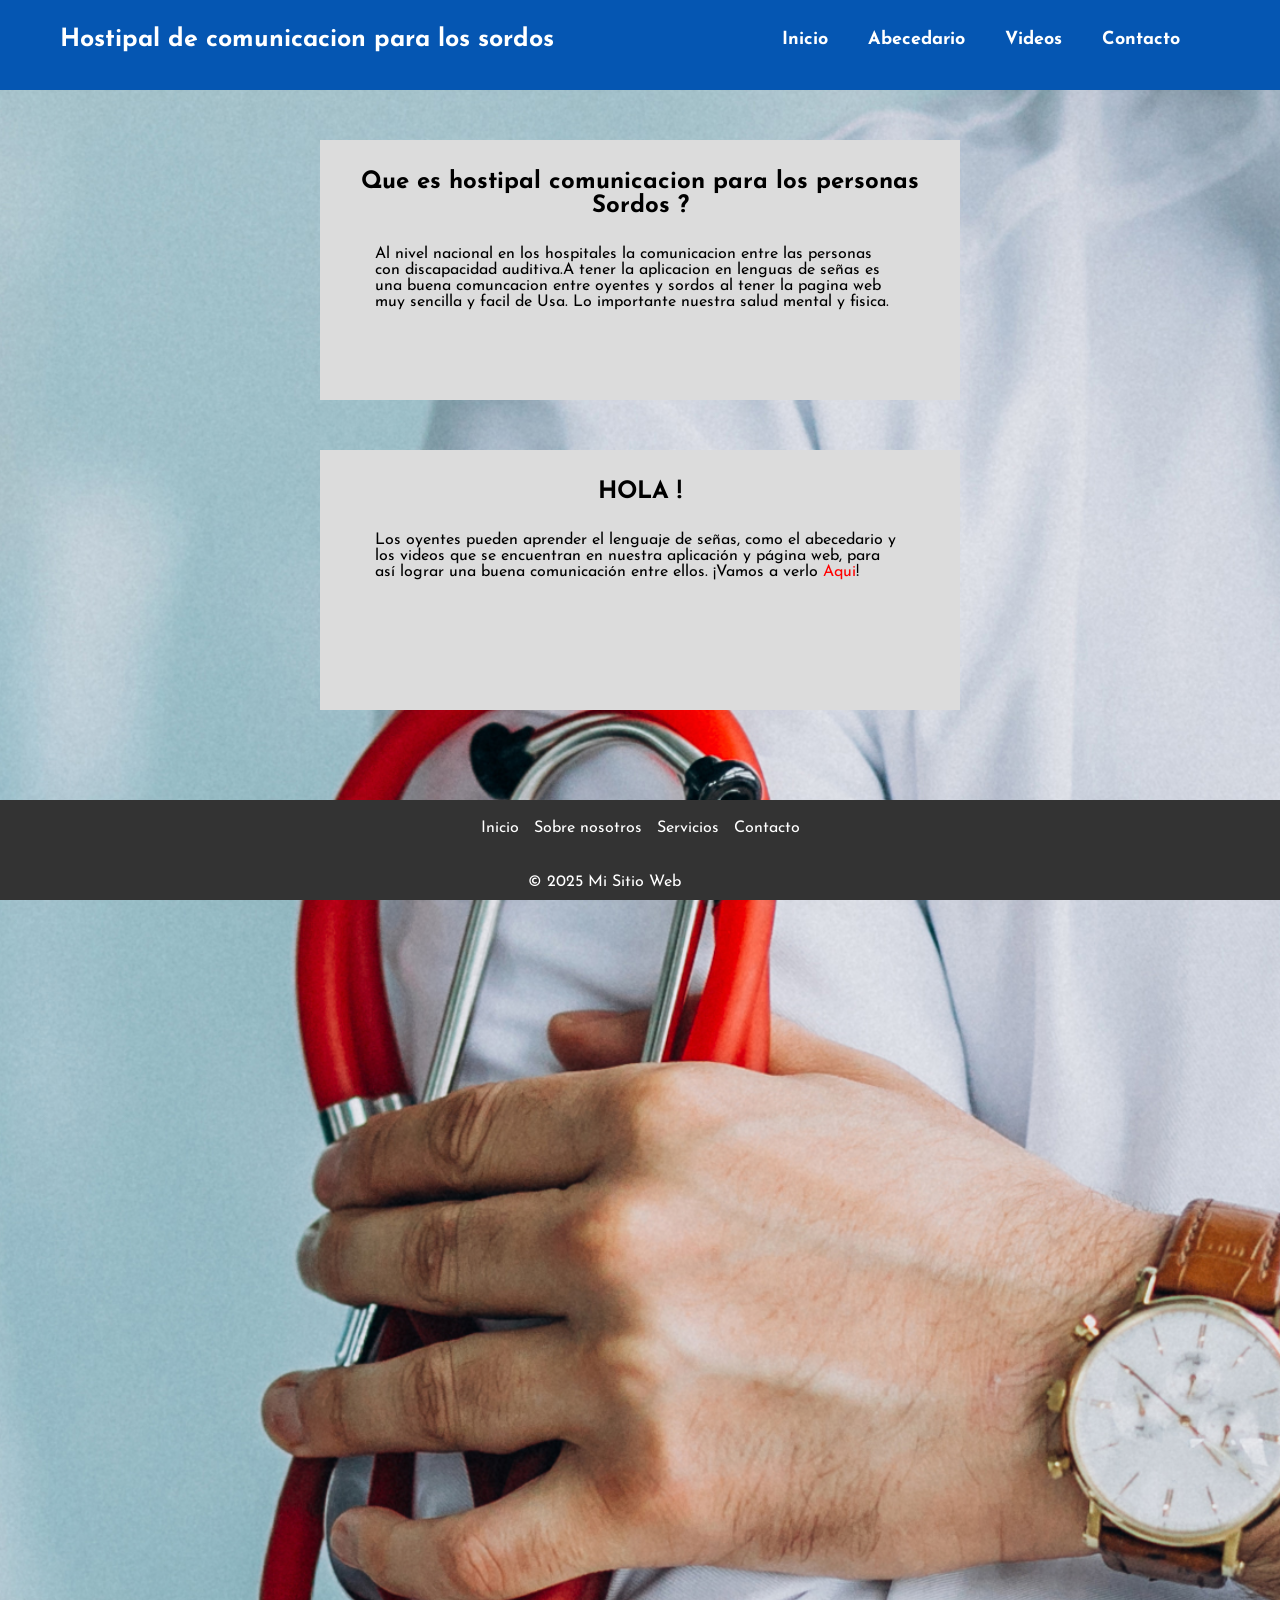
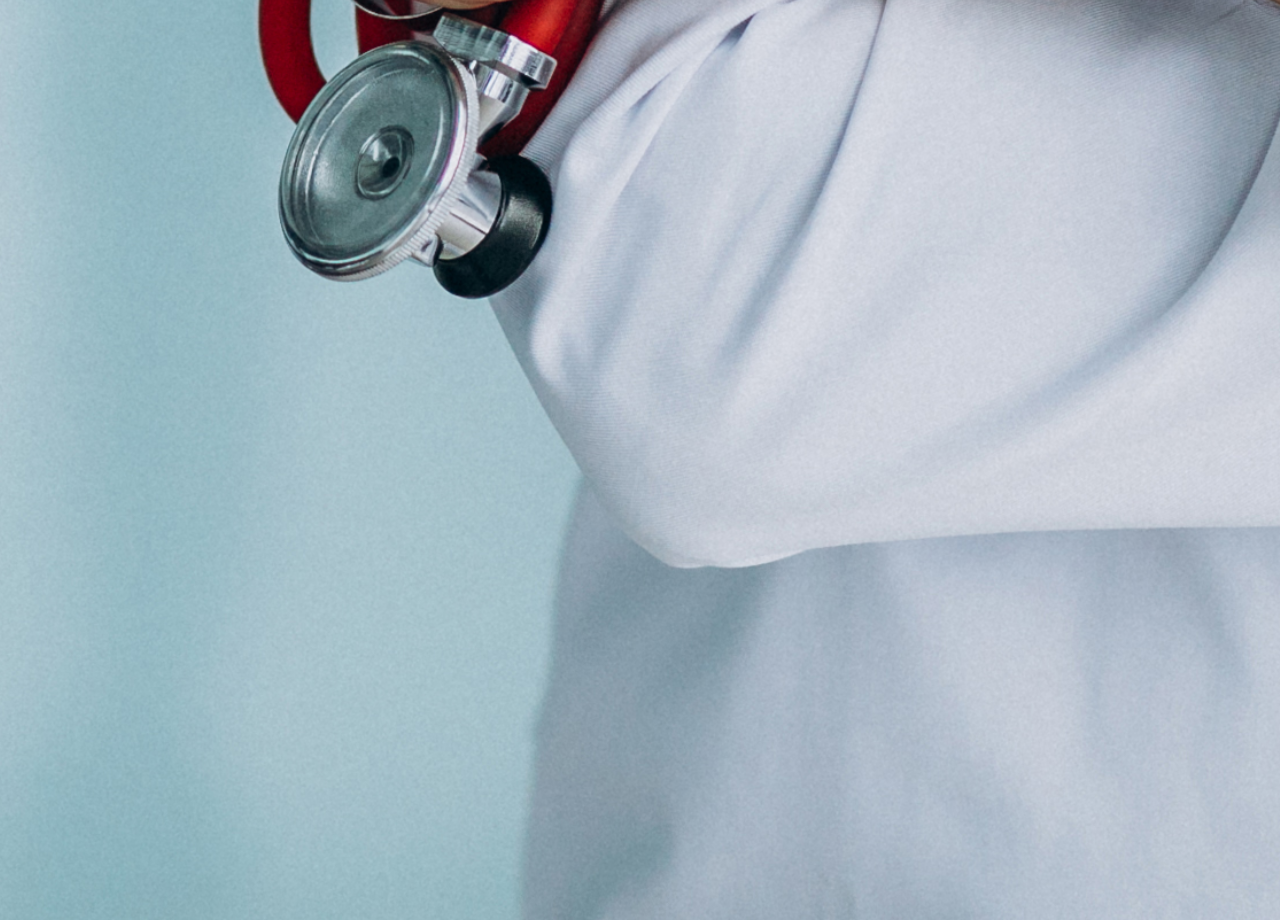
<file: hospital-2026/index.html>
<!DOCTYPE html>
<html lang="en">
<head>
    <meta charset="UTF-8">
    <meta name="viewport" content="width=device-width, initial-scale=1.0">
    <title>Principal</title>
    <link rel="stylesheet" href="style.css">
    <link rel="icon" href="./image/hop.webp" type="image/webp">


<body>
 <header>
    <div class="content">
        
        <div class="menu container">
            <h1>Hostipal de comunicacion para los sordos</h1>
        <input type="checkbox" id="menu">
        <label for="menu">
            <img src="./image/hamburger1.png"  class="menu-icono"  alt="" width="60">
        </label>

        <nav class="navbar">
            <ul>
                <li><a href="index.html">Inicio</a></li>
                <li><a href="abecedario.html">Abecedario</a></li>
                <li><a href="senas.html">Videos</a></li>
                <li><a href="contacto.html">Contacto</a></li>
            </ul>
        </nav>
    </div>
    </div>
 </header>
    <div class="titulo">
        <h2>Que es hostipal comunicacion para los personas Sordos ?</h2>
        <p>Al nivel nacional en los hospitales la comunicacion entre las personas con discapacidad auditiva.A tener la aplicacion en lenguas de señas es una buena comuncacion entre oyentes y sordos al tener 
            la pagina web muy sencilla y facil de Usa. Lo importante nuestra salud mental y fisica.</p>
    </div>

    <div class="titulo">
        <h2><span>HOLA !</span></h2>
        <p>Los oyentes pueden aprender el lenguaje de señas, como el abecedario y los videos que se encuentran en nuestra aplicación y 
            página web, para así lograr una buena comunicación entre ellos. ¡Vamos a verlo <a class="click" href="abecedario.html">Aqui</a>!</p>
    </div>
 <footer>
    <div class="footer-links">
        <a href="#">Inicio</a>
        <a href="#">Sobre nosotros</a>
        <a href="#">Servicios</a>
        <a href="#">Contacto</a>
    </div>
    <p>&copy; 2025 Mi Sitio Web</p>
</footer>
</body>
</html>
</file>
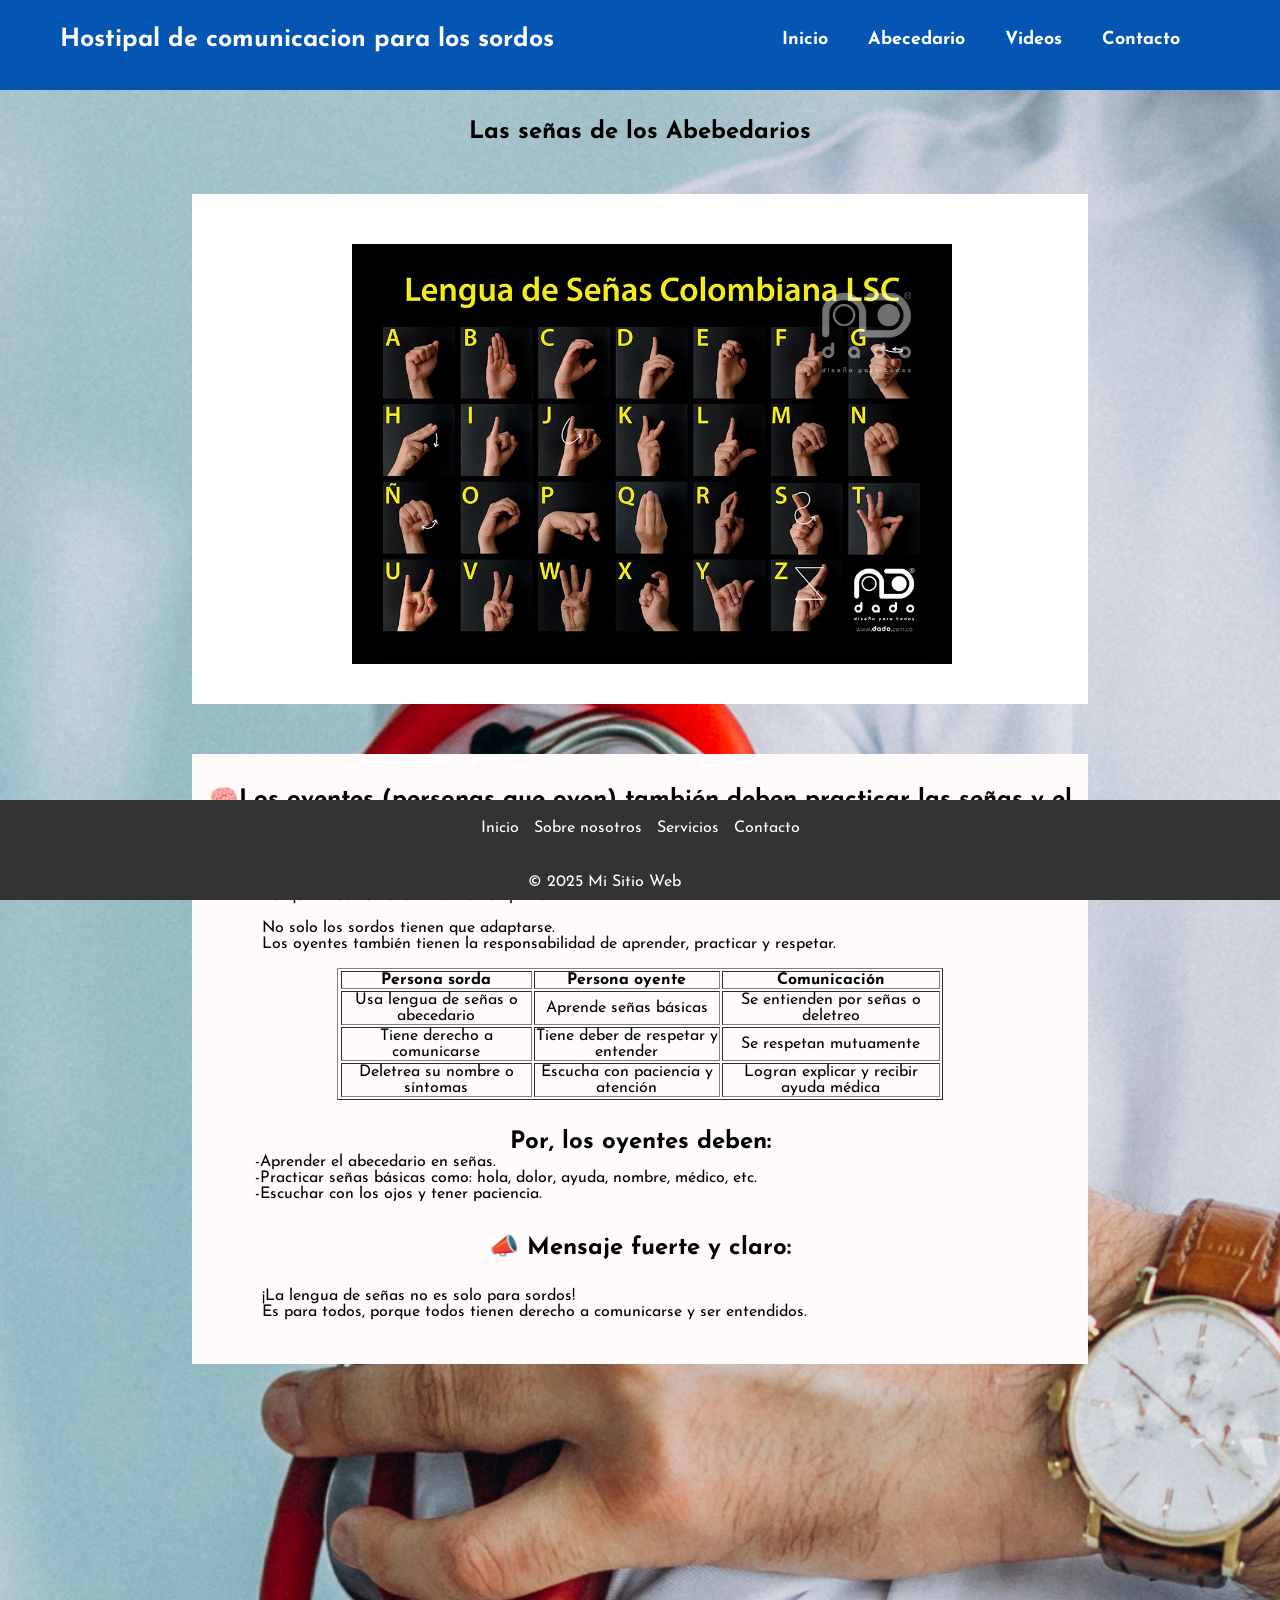
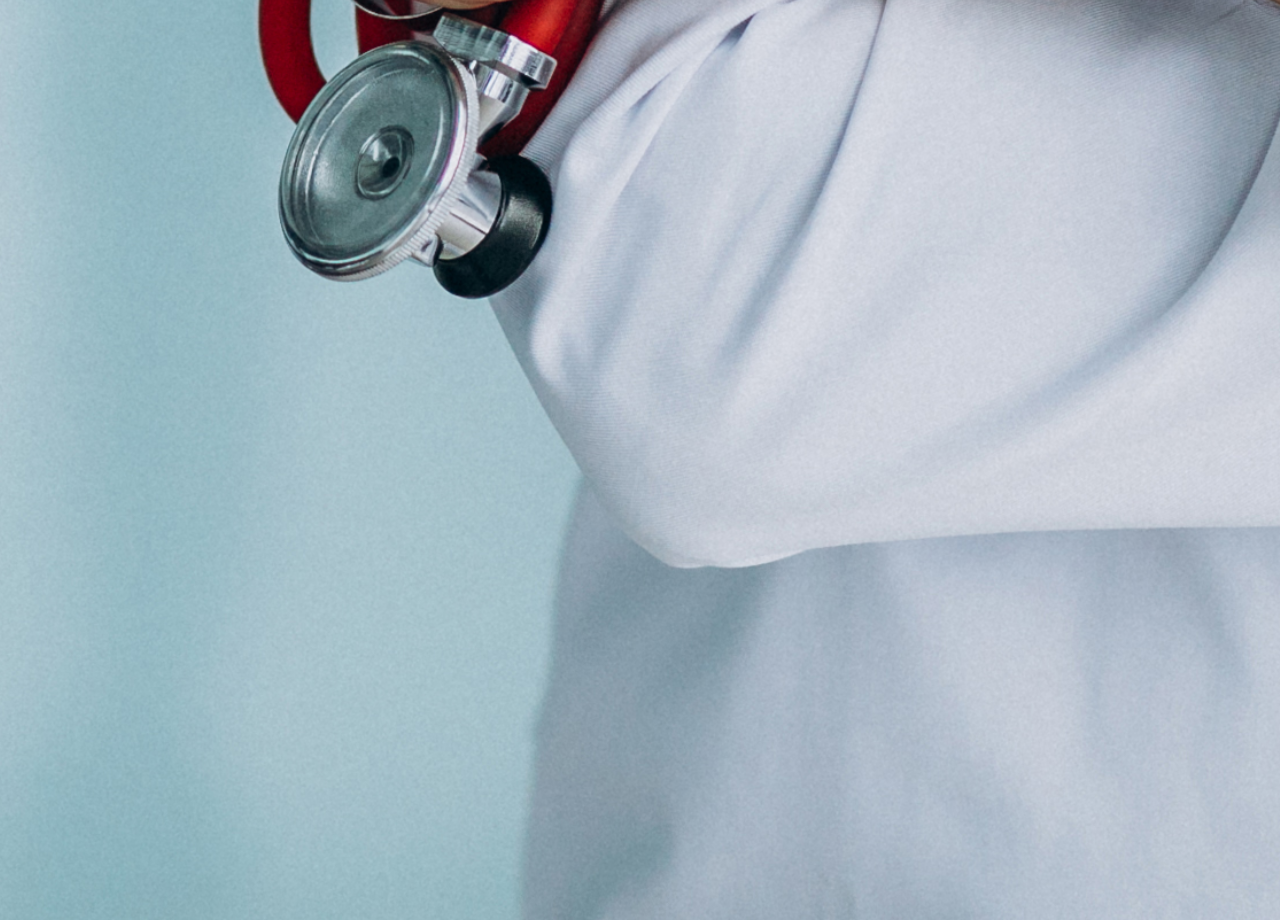
<file: hospital-2026/abecedario.html>
<!DOCTYPE html>
<html lang="en">
<head>
    <meta charset="UTF-8">
    <meta name="viewport" content="width=device-width, initial-scale=1.0">
    <title>Principal</title>
    <link rel="stylesheet" href="style.css">
    <link rel="icon" href="./image/hop.webp" type="image/webp">
</head>
<style>
     
   .senas{
   width: 70%;
   height: 510px;
   background-color: rgb(255, 255, 255);
   margin-left: auto;
   margin-right: auto;
   margin-top: 50px;
   
   }
   .senas img {
    
       margin-left: 160px;
       margin-top: 50px;
   }
   .texto{
   width: 70%;
   height: 610px;
   background-color: rgb(255, 251, 251);
   margin-left: auto;
   margin-right: auto;
   margin-top: 50px;
   padding-left: 15px;
   padding-right: 15px;
   }
   table{
   width: 70%;
   height: 120px;
   padding-left: 1px;
   margin-left: 130px;
   text-align: center;
       
   }
   .listas{
       padding-left: 48px;
   }
   @media (max-width:600px) {
       .senas img{
           width: 330px;
           margin-left: 2px;
           margin-right: 5px;
       }
       .senas{
           width: 330px;
           height: 335px;
           margin-left: 15px;
       }
       table{
           margin-left: 30px;
           
       }
       body{
           height: 250vh;
       }
       .texto{
           width: 350px;
           height: 1000px;
       }
       
   }
</style>

<body>
 <header>
    <div class="content">
        
        <div class="menu container">
            <h1>Hostipal de comunicacion para los sordos</h1>
        <input type="checkbox" id="menu">
        <label for="menu">
            <img src="./image/hamburger1.png"  class="menu-icono"  alt="" width="60">
        </label>

        <nav class="navbar">
            <ul>
                <li><a href="index.html">Inicio</a></li>
                <li><a href="abecedario.html">Abecedario</a></li>
                <li><a href="senas.html">Videos</a></li>
                <li><a href="contacto.html">Contacto</a></li>
            </ul>
        </nav>
    </div>
    </div>
 </header>


 <h2>Las señas de los Abebedarios</h2>
     <div class="senas">
        <img src="./image/senas.webp" alt="" width="600">
     </div>

     <div class="texto">
        <h2>🧠Los oyentes (personas que oyen) también deben practicar las señas y el abecedario en lengua de señas
             para poder comunicarse con las personas sordas.</h2>
            <p><span>Porque la comunicación es de dos partes:</span> <br> <br>
                No solo los sordos tienen que adaptarse.
                <br>
                Los oyentes también tienen la responsabilidad de aprender, practicar y respetar.
            </p>
            <br>
            <table border="1">
                <tr>
                  <th>Persona sorda</th>
                  <th>Persona oyente</th>
                  <th>Comunicación</th>
                </tr>
                <tr>
                  <td>Usa lengua de señas o abecedario</td>
                  <td>Aprende señas básicas</td>
                  <td>Se entienden por señas o deletreo</td>
                </tr>
                <tr>
                  <td>Tiene derecho a comunicarse</td>
                  <td>Tiene deber de respetar y entender</td>
                  <td>Se respetan mutuamente</td>
                </tr>
                <tr>
                  <td>Deletrea su nombre o síntomas</td>
                  <td>Escucha con paciencia y atención</td>
                  <td>Logran explicar y recibir ayuda médica</td>
                </tr>
              </table>

            <h2>Por, los oyentes deben:</h2>
             <ul class="listas">
                <li>-Aprender el abecedario en señas.</li>
                <li>-Practicar señas básicas como: hola, dolor, ayuda, nombre, médico, etc.</li>
                <li>-Escuchar con los ojos y tener paciencia.</li>
             </ul>

             <h2>📣 Mensaje fuerte y claro:</h2>
             <p>¡La lengua de señas no es solo para sordos! <br>
                Es para todos, porque todos tienen derecho a comunicarse y ser entendidos.</p>
     </div>

     <footer>
        <div class="footer-links">
            <a href="#">Inicio</a>
            <a href="#">Sobre nosotros</a>
            <a href="#">Servicios</a>
            <a href="#">Contacto</a>
        </div>
        <p>&copy; 2025 Mi Sitio Web</p>
    </footer>

</body>
</html>
</file>
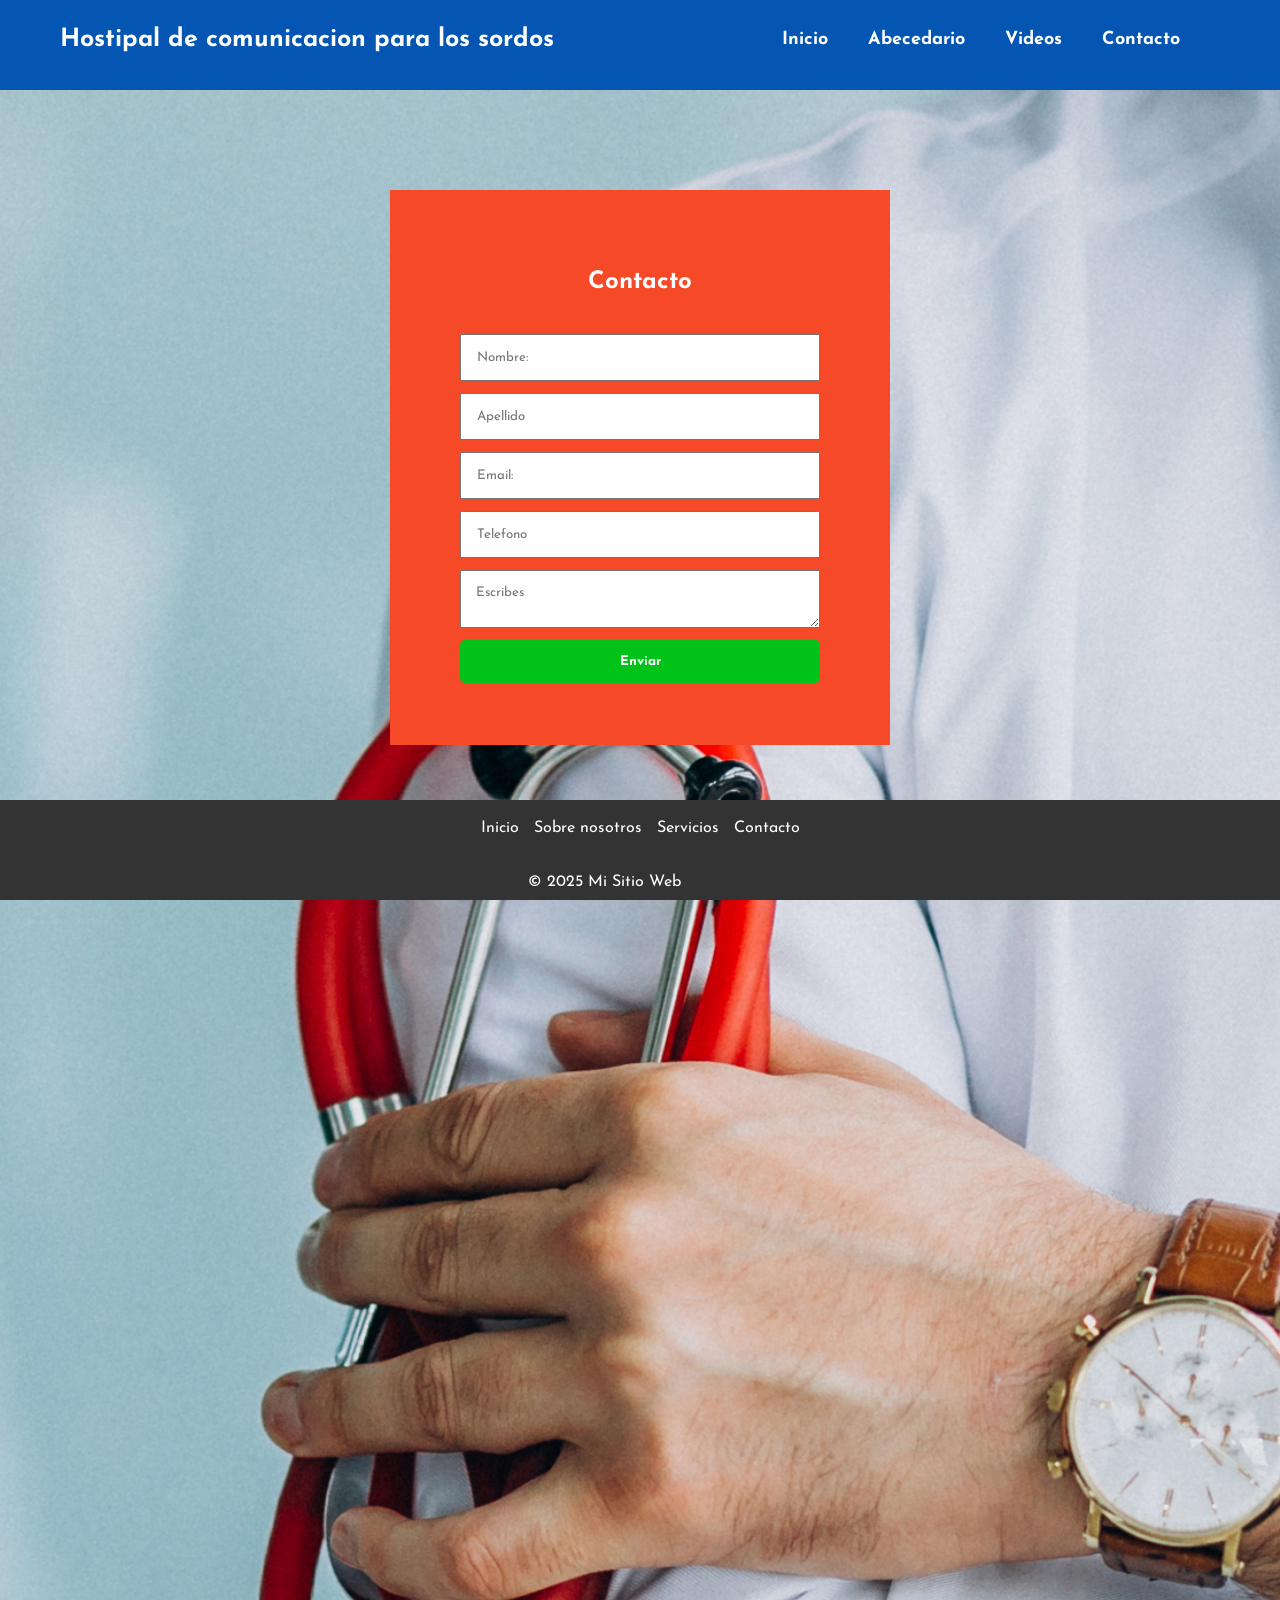
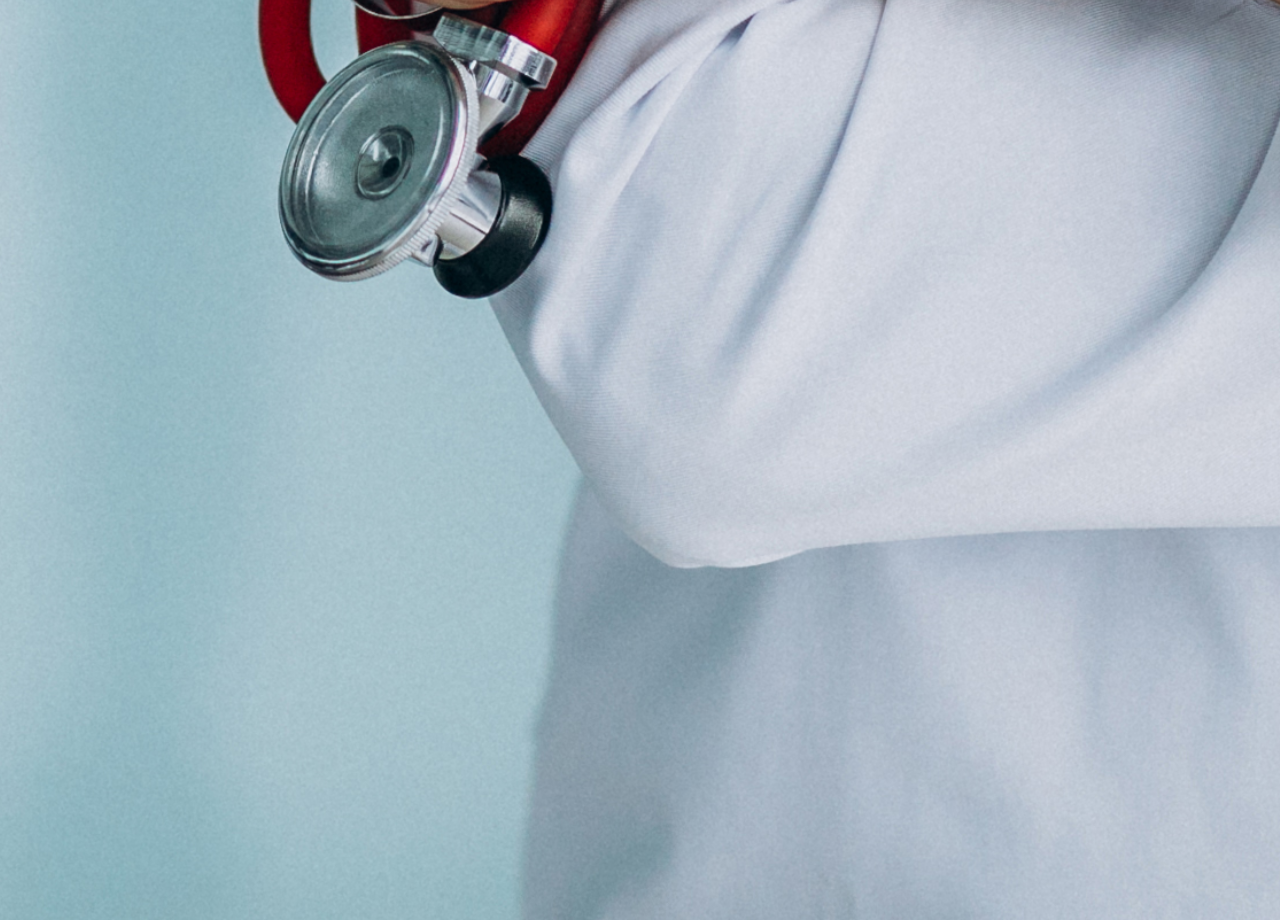
<file: hospital-2026/contacto.html>
<!DOCTYPE html>
<html lang="en">
<head>
    <meta charset="UTF-8">
    <meta name="viewport" content="width=device-width, initial-scale=1.0">
    <title>Principal</title>
    <link rel="stylesheet" href="style.css">
    <link rel="icon" href="./image/hop.webp" type="image/webp">
</head>

<style>
.cuadro{
  width: 90%;
  max-width: 1000px;
  margin: 0 auto;
}.cuadro{
  margin-top: 100px;
}
.cuadro  form {
  background-color:  #F54927;
  width: 500px;
  padding: 50px;
  margin: 0 auto;
  
}
.cuadro form input{
  display: block;
  margin: 0 auto;
  padding: 15px;
  width: 90%;
  margin-bottom: 12px;
}
h2{
  text-align: center;
  padding-bottom: 40px;
  color: white
  ;
}
.cuadro textarea{
  display: block;
  margin: 0 auto;
  padding: 15px;
  width: 90%;
  margin-bottom: 12px;
}

form input[type="submit"] {
  width: 90%;
  background-color: #00C218; /* Verde */
  color: white;
  font-weight: bold;
  border: none;
  padding: 15px;
  border-radius: 5px;
  cursor: pointer;
}
form input[type="submit"] {
  width: 90%;
  background-color: #00C218; /* Verde */
  color: white;
  font-weight: bold;
  border: none;
  padding: 15px;
  border-radius: 5px;
  cursor: pointer;
}
form input[type="submit"]:hover {
  background-color: #00a915;
  
  

}
footer {
  background-color: #333;
  color: white;
  text-align: center;
  padding: 10px;
  width: 100%;
  margin: 0;          /* elimina márgenes */
  left: 0;            /* asegúrate de que empiece desde el borde izquierdo */
  position: fixed;
  bottom: 0;
  box-sizing: border-box;
}


@media (max-width:600px){
  .cuadro .form{
    width: 300px;
    
  }
}
</style>
<body>
 
 <header>
   <div class="content">
       
       <div class="menu container">
           <h1>Hostipal de comunicacion para los sordos</h1>
       <input type="checkbox" id="menu">
       <label for="menu">
           <img src="./image/hamburger1.png"  class="menu-icono"  alt="" width="6" />
       </label>
       <nav class="navbar">
           <ul>
               <li><a href="index.html">Inicio</a></li>
               <li><a href="abecedario.html">Abecedario</a></li>
               <li><a href="senas.html">Videos</a></li>
               <li><a href="contacto.html">Contacto</a></li>
           </ul>
       </nav>
   </div>
   </div>
</header>


  <div class="cuadro">
    
   <form action=""class="form"  method="get" accept-charset="utf-8">
     <h2>Contacto</h2>
     <input type="" name="Nombre:" id="" value="" placeholder="Nombre:" />
          <input type="text/submit/hidden/button/image" name="Apellido:" id="" value="" placeholder="Apellido"/>

     <input type="text/submit/hidden/button/image" name="Email:" id="" value="" placeholder="Email:" />
          <input type="text/submit/hidden/button/image" name="Telefono:" id="" value="" placeholder="Telefono" />
          
          <textarea name="" id= rows="8" cols="40" placeholder="Escribes"></textarea>
          <input  type="submit" name="" id="" value="Enviar" />
          
          </form>


 <footer>
    <div class="footer-links">
        <a href="#">Inicio</a>
        <a href="#">Sobre nosotros</a>
        <a href="#">Servicios</a>
        <a href="#">Contacto</a>
    </div>
    <p>&copy; 2025 Mi Sitio Web</p>
</footer>
    
</body>
</html>
</file>
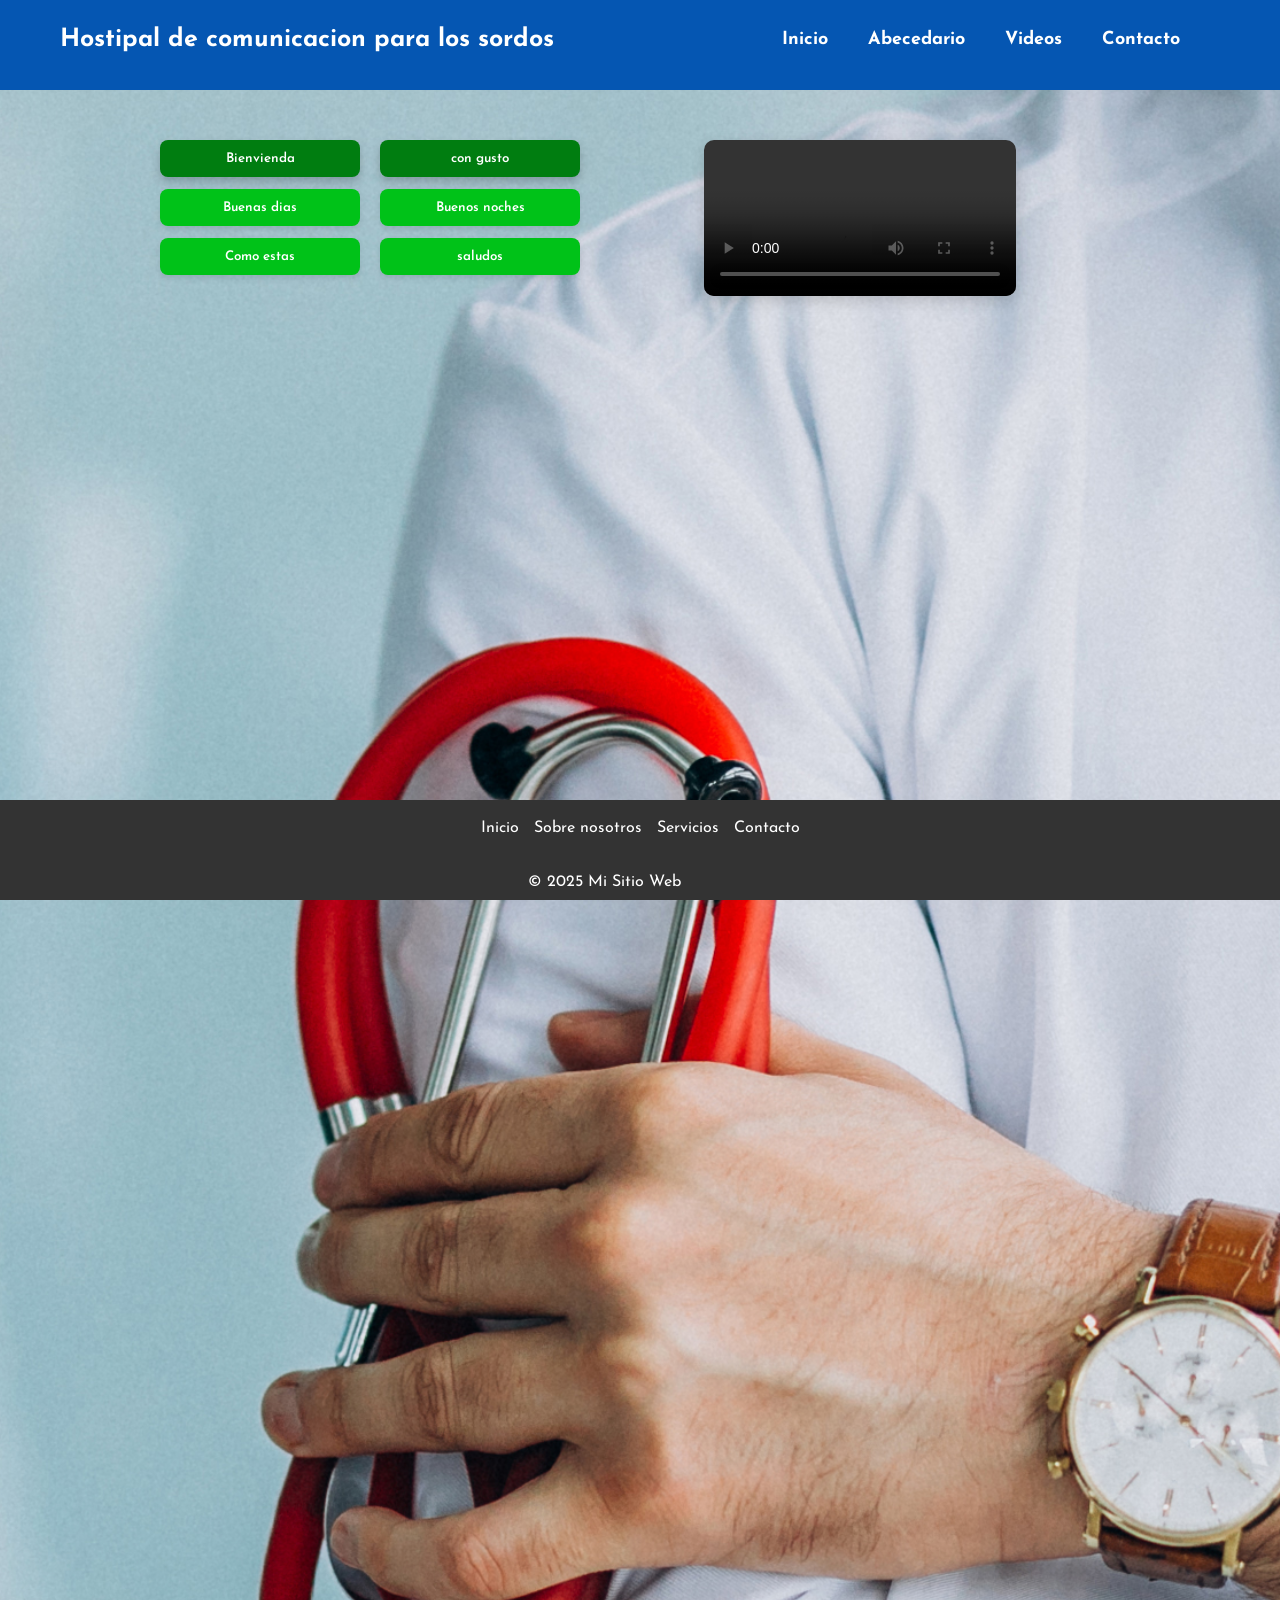
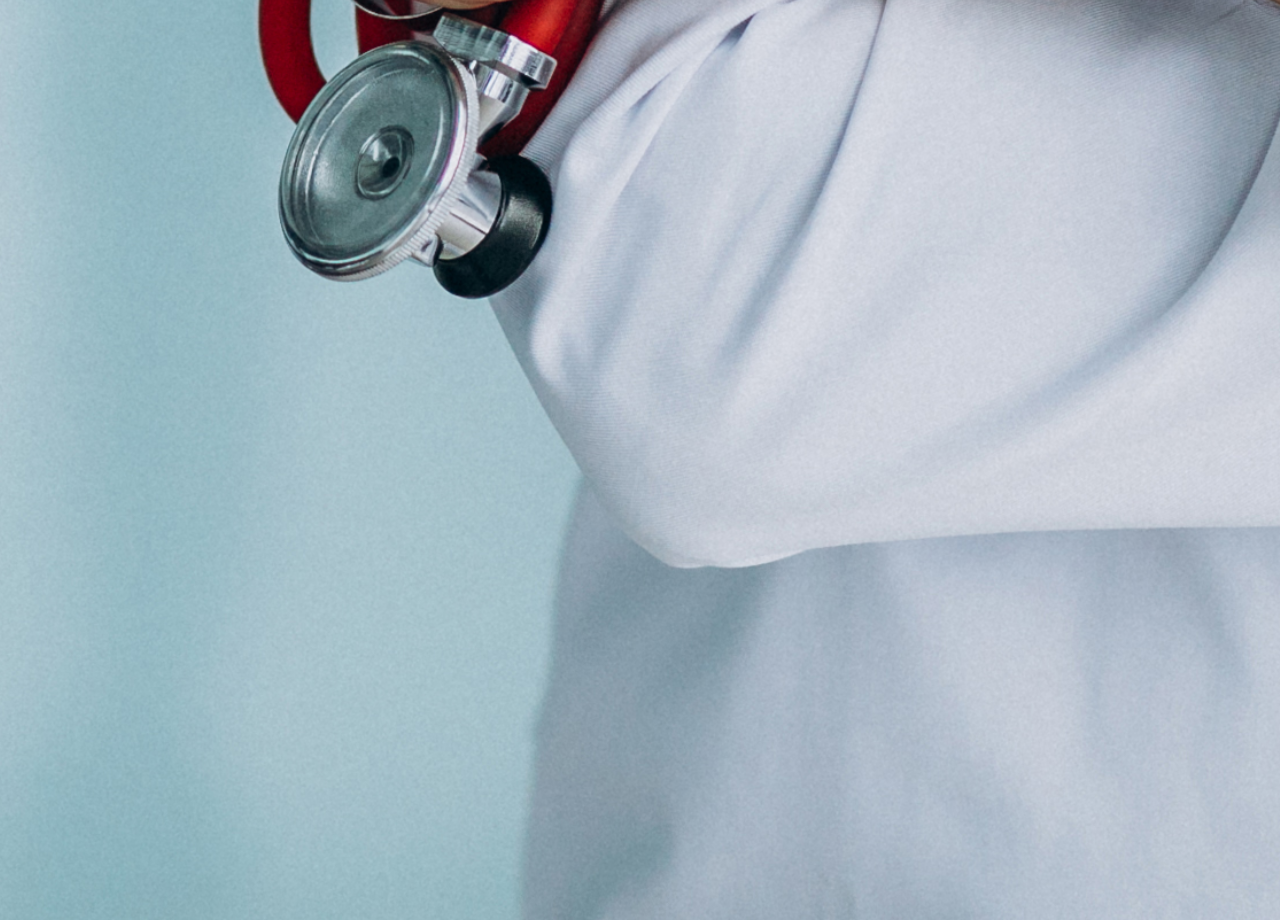
<file: hospital-2026/senas.html>
<!DOCTYPE html>
<html lang="en">
<head>
    <meta charset="UTF-8">
    <meta name="viewport" content="width=device-width, initial-scale=1.0">
    <title>Principal</title>
    <link rel="stylesheet" href="style.css">
    <link rel="icon" href="./image/hop.webp" type="image/webp">
</head>

<style>
/* Estructura general: botones izquierda, video derecha */
.video-section {
  display: flex;
  justify-content: center;
  align-items: flex-start;
  gap: 20px;
  max-width: 1000px;
  margin: 30px auto;
  padding: 20px;
  box-sizing: border-box;
}

/* Panel de botones */
.video-buttons {
  display: flex;
  flex-direction: column;
  gap: 12px;
  width: 200px;
}

/* Estilo de botones */
.vid-btn {
  background-color: #00C218;
  color: white;
  border: none;
  padding: 12px;
  border-radius: 8px;
  font-weight: 600;
  cursor: pointer;
  transition: 0.2s ease;
  text-align: center;
  box-shadow: 0 3px 6px rgba(0,0,0,0.1);
}

.vid-btn:hover {
  background-color: #009a14;
  transform: translateX(5px);
}

.vid-btn.active {
  background-color: #007d10;
  box-shadow: 0 5px 10px rgba(0,0,0,0.2);
}

/* Reproductor de video */
.video-player {
  flex: 1;
  text-align: center;
}

.video-player video {
  width:60%;
  max-width: 700px;
  border-radius: 10px;
  box-shadow: 0 5px 15px rgba(0,0,0,0.15);
}

/* Responsive (móvil) */
@media (max-width: 700px) {
  .video-player video{
    width: 80%;
  }
  .video-section {
    flex-direction: column;
    align-items: center;
  }

  .video-buttons {
    flex-direction: row;
    flex-wrap: wrap;
    justify-content: center;
    width: 100%;
  }

  .vid-btn {
    width: 30%;
  }
}
    
       
</style>
<body>
 <header>
    <div class="content">
        
        <div class="menu container">
            <h1>Hostipal de comunicacion para los sordos</h1>
        <input type="checkbox" id="menu">
        <label for="menu">
            <img src="./image/hamburger1.png"  class="menu-icono"  alt="" width="6" />
        </label>

        <nav class="navbar">
            <ul>
                <li><a href="index.html">Inicio</a></li>
                <li><a href="abecedario.html">Abecedario</a></li>
                <li><a href="senas.html">Videos</a></li>
                <li><a href="contacto.html">Contacto</a></li>
            </ul>
        </nav>
    </div>
    </div>
 </header>


















<body>
<div class="video-section">
  <div class="video-buttons">
    <button class="vid-btn active" data-src="./image/bienvienda1.mp4" controls autoplay>Bienvienda</button>
    <button class="vid-btn" data-src="./image/buenos dias.mp4">Buenas dias</button>
    <button class="vid-btn" data-src="./image/como estas1.mp4">Como estas </button>
  </div>

    <div class="video-buttons">
    <button class="vid-btn active" data-src="./image/con gusto1.mp4">con gusto</button>
    <button class="vid-btn" data-src="./image/bueb noches.mp4">Buenos noches</button>
    <button class="vid-btn" data-src="./image/saludos1.mp4">saludos </button>
  </div>

  <div class="video-player">
    <video id="player" controls width="100%" preload="metadata">
      <source src="./image/bienvienda1.mp4" type="video/mp4">
      Tu navegador no soporta el elemento <code>video</code>.
    </video>
  </div>
</div>

<script>
  const buttons = document.querySelectorAll('.vid-btn');
  const player = document.getElementById('player');

  buttons.forEach(btn => {
    btn.addEventListener('click', () => {
      const src = btn.getAttribute('data-src');
      player.pause();
      player.querySelector('source').setAttribute('src', src);
      player.load();
      player.play().catch(()=>{});
      buttons.forEach(b => b.classList.remove('active'));
      btn.classList.add('active');
    });
  });
</script>

<footer>
    <div class="footer-links">
        <a href="#">Inicio</a>
        <a href="#">Sobre nosotros</a>
        <a href="#">Servicios</a>
        <a href="#">Contacto</a>
    </div>
    <p>&copy; 2025 Mi Sitio Web</p>
</footer>
</body>
</html>
</file>
<file: hospital-2026/style.css>
@import url('https://fonts.googleapis.com/css2?family=Josefin+Sans:ital,wght@0,100..700;1,100..700&family=PT+Sans+Narrow:wght@400;700&display=swap');
*{
    margin: 0;
    padding: 0;
    text-decoration: none;
    box-sizing: border-box;
    list-style: none;    
    font-family: "Josefin Sans", serif;
    font-optical-sizing: auto;
    font-weight: weigth;
    font-style: normal;
  }
  body{
    background-image:url(./image/medico.jpg) ;
    height: 280vh;
    background-size: cover;
    background-repeat: no-repeat;
    background-position: 69%;
    background-attachment: scroll;
    
    
    
  }
  image{
    opacity: 0.5;
  }
.container{
    max-width: 1200px;
    margin: 0;
}
.content{
    min-height: 90px;
   
    background:#0556b2;
}
.menu{
    position: absolute;
    top: 10px;
    left: 0;
    right: 0;
    display: flex;
    align-items: center;
    justify-content: space-between;
}
h1{
    font-size: 25px;
    color: white;
    padding-left: 60px;
   
}
.menu .navbar ul li{
    position: relative;
    float: left;
}
.menu .navbar ul li a{
    font-size: 18px;
    padding: 20px;
    color: white;
    display: block ;
    font-weight: bold;
}
.menu .navbar ul li a:hover{
    color: rgb(216, 12, 138);
}
#menu{
    display: none;
   
}
.menu-icono{
 width: 25px;   
 color: white;
}

.menu label{
    cursor: pointer;
    display: none;
}
footer {
    background: #333;
    color: white;
    text-align: center;
    padding: 10px;
    margin-top: auto;
    position: fixed;
    bottom: 0;
    width: 100%;
}
.click{
    color: red;
}

.footer-links {
    display: flex;
    justify-content: center;
    flex-wrap: wrap;
    gap: 15px;
    padding: 10px 0;
}

.footer-links a {
    color: white;
    text-decoration: none;
}

.footer-links a:hover {
    text-decoration: underline;
}
.titulo{
    width: 50%;
    height: 260px;
    background-color: gainsboro;
    margin-left: auto;
    margin-right: auto;
    margin-top: 50px;
    opacity: 1;
}
h2{
    color: black;
    text-align: center;
    padding-top: 30px;

}
p{
    width: 90%;
    padding-top: 28px;
    padding-left: 55px;
}
@media (max-width:600px) {
    body{
        height: 160vh;
    }
    .content{
        min-height: 70px;

    }
    .menu{
        top: 0;
        padding: 20px;
        
        
    }
    .menu label {
        display: initial;
    }
    .menu .navbar{
        position: absolute;
        top: 86%;
        left: 0;
        right: 0;
        background: rgb(7,58,166);
        background: linear-gradient(90deg, rgba(7,58,166,1) 17%, rgba(0,89,231,1) 87%);
        display: none;
        height: 650px;
        z-index: 10;

     
    }
  
    .menu .navbar ul li{
        width: 100%;
        text-align: center;
        line-height: 100px;
        
      
    }

    .menu .navbar ul li a{
        font-size: 30px;
    }
    #menu:checked ~ .navbar{
        display: initial;
        
    }
    h1{
        font-size: 16px;
        margin-left: -30px;
    }
    .titulo{
        width: 90%;
        height: 350px;
    }
    
}
</file>
